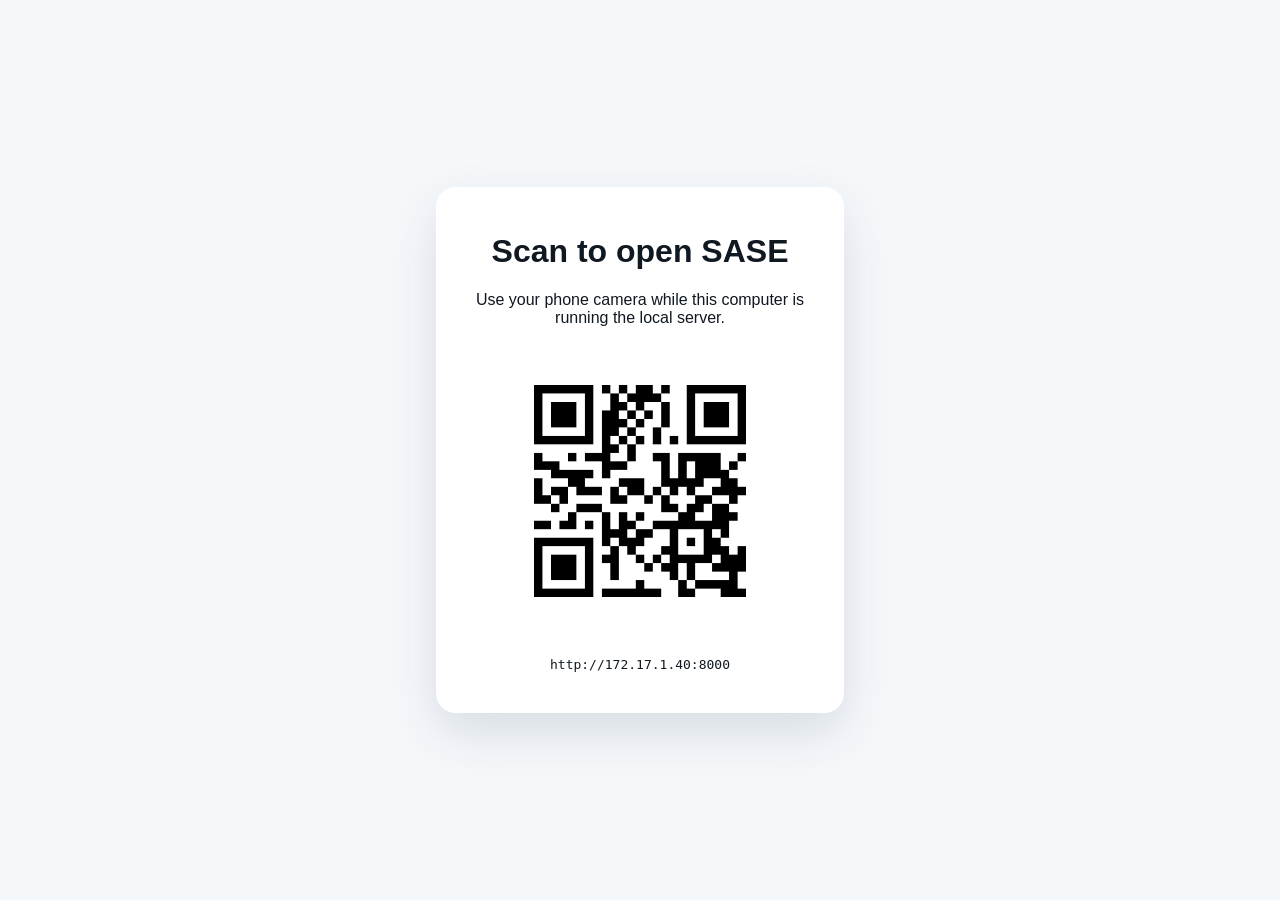
<file: qr.html>
<!DOCTYPE html>
<html lang="en">
<head>
  <meta charset="UTF-8">
  <meta name="viewport" content="width=device-width, initial-scale=1.0">
  <title>SASE PWA QR</title>
  <style>
    body {
      margin: 0;
      min-height: 100vh;
      display: grid;
      place-items: center;
      font-family: Segoe UI, Arial, sans-serif;
      background: #f5f8fb;
      color: #101821;
    }
    .card {
      background: white;
      padding: 24px;
      border-radius: 20px;
      box-shadow: 0 20px 50px rgba(8, 30, 56, 0.12);
      text-align: center;
      max-width: 360px;
    }
    img {
      width: 280px;
      max-width: 100%;
      height: auto;
      display: block;
      margin: 16px auto;
      border: 8px solid white;
    }
    code {
      word-break: break-all;
    }
  </style>
</head>
<body>
  <div class="card">
    <h1>Scan to open SASE</h1>
    <p>Use your phone camera while this computer is running the local server.</p>
    <img src="./sase-pwa-qr.png" alt="QR code for the SASE PWA">
    <p><code>http://172.17.1.40:8000</code></p>
  </div>
</body>
</html>
</file>
